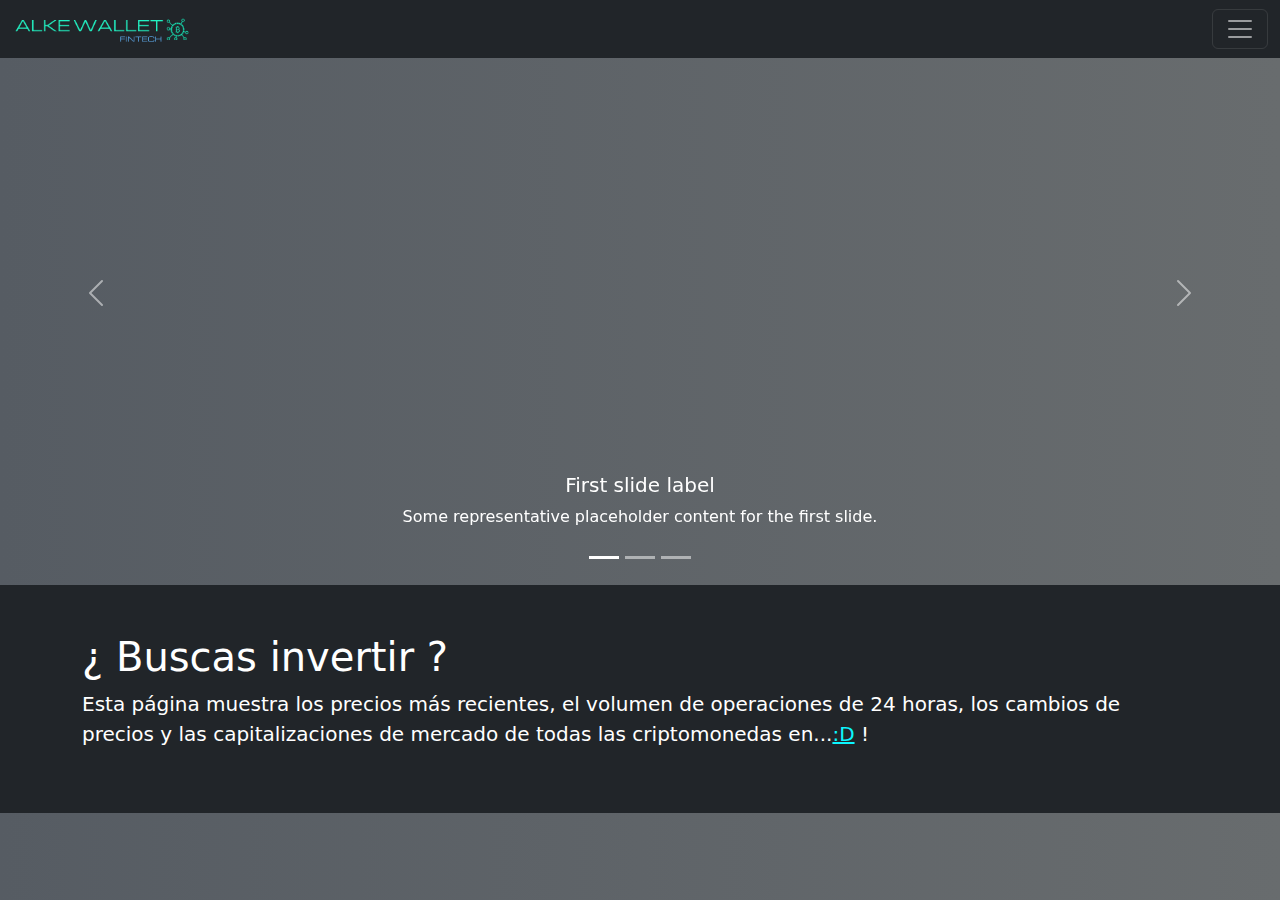
<file: index.html>
<!DOCTYPE html>
<html lang="en">
<head>
    <meta charset="UTF-8">
    <meta name="viewport" content="width=device-width, initial-scale=1.0">
    <title>onePage</title>
    <link rel="stylesheet" href="./css/bootstrap.min.css">
    <link rel="stylesheet" href="css\indexstyle.css">
</head>
<body>
  <header><nav class="navbar navbar-dark bg-dark fixed-top">
    <div class="container-fluid">
        <a class="navbar-brand" href="index.html">
            <img src="img\logo\3ZOWoK-LogoMakr.png" alt="Bootstrap" width="180" height="30">
          </a>
      <button class="navbar-toggler" type="button" data-bs-toggle="offcanvas" data-bs-target="#offcanvasDarkNavbar" aria-controls="offcanvasDarkNavbar" aria-label="Toggle navigation">
        <span class="navbar-toggler-icon"></span>
      </button>
      <div class="offcanvas offcanvas-end text-bg-dark" tabindex="-1" id="offcanvasDarkNavbar" aria-labelledby="offcanvasDarkNavbarLabel">
        <div class="offcanvas-header">
          <h5 class="offcanvas-title" id="offcanvasDarkNavbarLabel">Menú</h5>
          <button type="button" class="btn-close btn-close-white" data-bs-dismiss="offcanvas" aria-label="Close"></button>
        </div>
        <div class="offcanvas-body">
          <ul class="navbar-nav justify-content-end flex-grow-1 pe-3">
            <li class="nav-item">
                <a class="nav-link active" aria-current="page" href="index.html">Inicio</a>
              </li>
              <li class="nav-item">
                <a class="nav-link" href="deposit.html">Depositos</a>
              </li>
              <li class="nav-item">
                <a class="nav-link" href="sendmoney.html">Transferencias</a>
              </li>
              <li class="nav-item">
                <a class="nav-link" href="menu.html">Menú</a>
              <li class="nav-item">
                <a class="nav-link" href="digital_wallet.html">Digital Wallet</a>
              </li>
            
              </li>
            <li class="nav-item dropdown">
              <a class="nav-link dropdown-toggle" href="#" role="button" data-bs-toggle="dropdown" aria-expanded="false">
                Operaciones
              </a>
              <ul class="dropdown-menu dropdown-menu-dark">
                <li><a class="dropdown-item" href="#">compra de alkecoins</a></li>
                <li><a class="dropdown-item" href="#">venta de alkecoins</a></li>
                <li><a class="dropdown-item" href="#">comportamiento de alkecoins</a></li>
                <li>
                  <hr class="dropdown-divider">
                </li>
                <li><a class="dropdown-item" href="transactions.html">Transacciones</a></li>
              </ul>
            </li>
          </ul>
          <form class="d-flex mt-3" role="search">
            <button class="btn btn-primary" id="logoutBtn" type="button"  onclick="cerrarSesion()">Cerrar sesión</button>
          </form>

          <form class="d-flex mt-3" role="search">
            <button class="btn btn-primary" id="redirectionButton" type="button"  onclick="redireccionIndex()">Iniciar sesión</button>
          </form>
        </div>
      </div>
    </div>
  </nav>
  <div id="carouselExampleCaptions" class="carousel slide" data-bs-ride="carousel">
    <div class="carousel-indicators">
      <button type="button" data-bs-target="#carouselExampleCaptions" data-bs-slide-to="0" class="active" aria-current="true" aria-label="Slide 1"></button>
      <button type="button" data-bs-target="#carouselExampleCaptions" data-bs-slide-to="1" aria-label="Slide 2"></button>
      <button type="button" data-bs-target="#carouselExampleCaptions" data-bs-slide-to="2" aria-label="Slide 3"></button>
    </div>
    <div class="carousel-inner">
      <div class="carousel-item active" style="background-image: url('https://images.unsplash.com/photo-1460925895917-afdab827c52f?w=2000&amp;auto=format&amp;fit=crop&amp;q=60&amp;ixlib=rb-4.0.3&amp;ixid=M3wxMjA3fDB8MHxzZWFyY2h8NHx8YmFua3xlbnwwfDB8MHx8fDI%3D 2000w')">
        <div class="carousel-caption">
          <h5>First slide label</h5>
          <p>Some representative placeholder content for the first slide.</p>
        </div>
      </div>
      <div class="carousel-item" style="background-image: url('https://images.unsplash.com/photo-1537724326059-2ea20251b9c8?q=80&amp;w=2076&amp;auto=format&amp;fit=crop&amp;ixlib=rb-4.0.3&amp;ixid=M3wxMjA3fDB8MHxwaG90by1wYWdlfHx8fGVufDB8fHx8fA%3D%3D 2076w')">
        <div class="carousel-caption">
          <h5>Second slide label</h5>
          <p>Los usuarios pueden acceder rápidamente a información clave sobre estos activos digitales y acceder a la página comercial desde aquí.</p>
        </div>
      </div>
      <div class="carousel-item" style="background-image: url('https://images.unsplash.com/photo-1590283603385-17ffb3a7f29f?q=80&amp;w=2070&amp;auto=format&amp;fit=crop&amp;ixlib=rb-4.0.3&amp;ixid=M3wxMjA3fDB8MHxwaG90by1wYWdlfHx8fGVufDB8fHx8fA%3D%3D 2070w')">
        <div class="carousel-caption">
          <h5>Third slide label</h5>
          <p>Some representative placeholder content for the third slide.</p>
        </div>
      </div>
    </div>
    <button class="carousel-control-prev" type="button" data-bs-target="#carouselExampleCaptions" data-bs-slide="prev">
      <span class="carousel-control-prev-icon" aria-hidden="true"></span>
      <span class="visually-hidden">Previous</span>
    </button>
    <button class="carousel-control-next" type="button" data-bs-target="#carouselExampleCaptions" data-bs-slide="next">
      <span class="carousel-control-next-icon" aria-hidden="true"></span>
      <span class="visually-hidden">Next</span>
    </button>
  </div>
</header>
    <main>
      <section class="py-5" style="background-color: #212529;">
        <div class="container">
          <h1 class="fw-light" style="color: #fff;" > ¿ Buscas invertir ?</h1>
          <p class="lead" style="color: #fff;">Esta página muestra los precios más recientes, el volumen de operaciones de 24 horas, los cambios de precios y las capitalizaciones de mercado de todas las criptomonedas en...<a href="https://www.binance.com/en/markets/overview" style="color: #0cf7ff;">:D</a> !</p>
        </div>
      </section>
    </main>


    <script src="js/js.js"></script>
    <script src="js\bootstrap.bundle.min.js"></script>
    


    
</body>
</html>
</file>
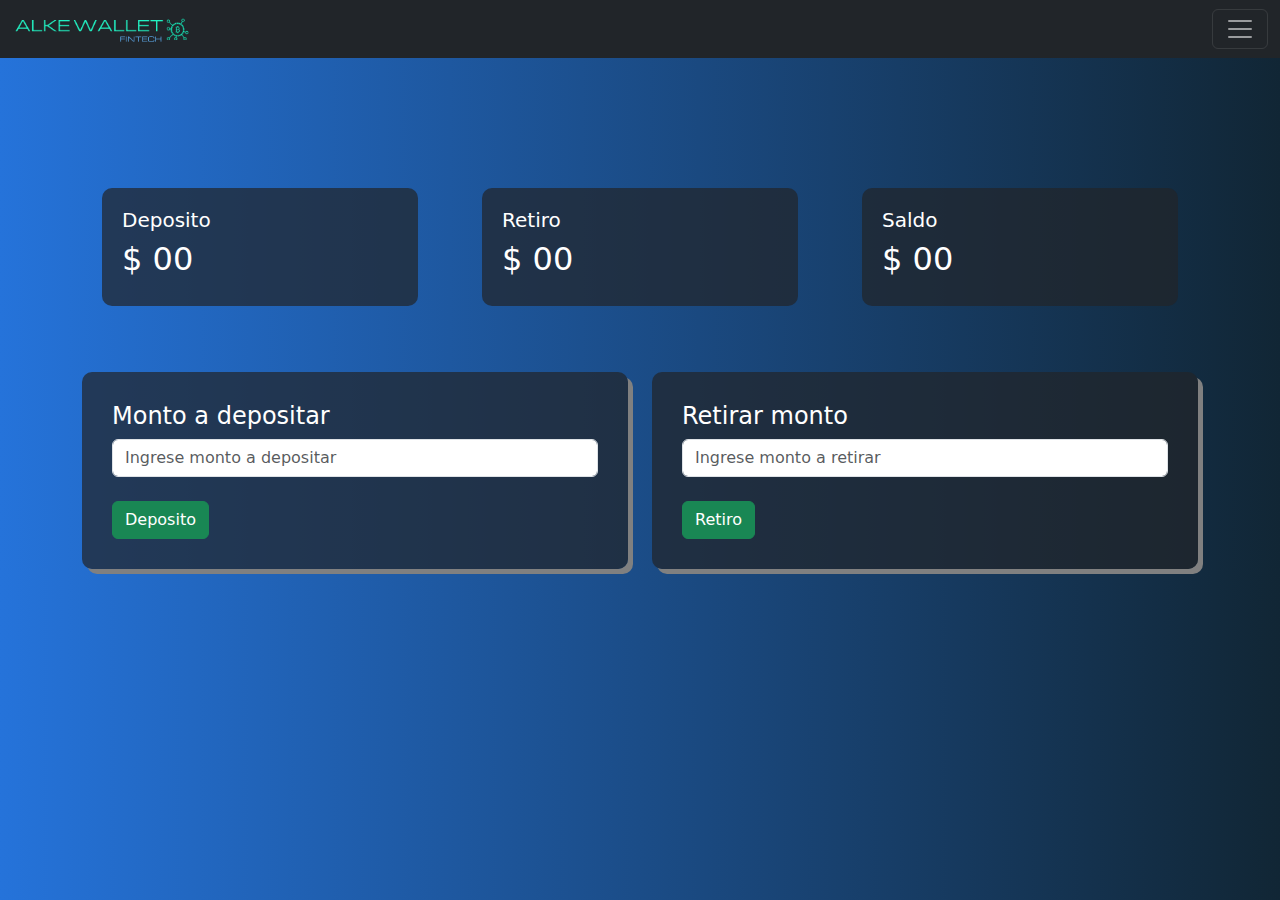
<file: deposit.html>
<!DOCTYPE html>
<html lang="en">
<head>
    <meta charset="UTF-8">
    <meta name="viewport" content="width=device-width, initial-scale=1.0">
    <title>onePage</title>
    <link rel="stylesheet" href="./css/bootstrap.min.css">
    <link rel="stylesheet" href="css\deposit.css">
    <link rel="stylesheet" href="css\_variables.scss">
</head>
<body>
  <header><nav class="navbar navbar-dark bg-dark fixed-top">
    <div class="container-fluid">
        <a class="navbar-brand" href="index.html">
            <img src="img\logo\3ZOWoK-LogoMakr.png" alt="Bootstrap" width="180" height="30">
          </a>
      <button class="navbar-toggler" type="button" data-bs-toggle="offcanvas" data-bs-target="#offcanvasDarkNavbar" aria-controls="offcanvasDarkNavbar" aria-label="Toggle navigation">
        <span class="navbar-toggler-icon"></span>
      </button>
      <div class="offcanvas offcanvas-end text-bg-dark" tabindex="-1" id="offcanvasDarkNavbar" aria-labelledby="offcanvasDarkNavbarLabel">
        <div class="offcanvas-header">
          <h5 class="offcanvas-title" id="offcanvasDarkNavbarLabel">Menú</h5>
          <button type="button" class="btn-close btn-close-white" data-bs-dismiss="offcanvas" aria-label="Close"></button>
        </div>
        <div class="offcanvas-body">
          <ul class="navbar-nav justify-content-end flex-grow-1 pe-3">
            <li class="nav-item">
                <a class="nav-link active" aria-current="page" href="index.html">Inicio</a>
              </li>
              <li class="nav-item">
                <a class="nav-link" href="deposit.html">Depositos</a>
              </li>
              <li class="nav-item">
                <a class="nav-link" href="sendmoney.html">Transferencias</a>
              </li>
              <li class="nav-item">
                <a class="nav-link" href="menu.html">Menú</a>
              </li>
              <li class="nav-item">
                <a class="nav-link" href="digital_wallet.html">Digital Wallet</a>
              </li>
            <li class="nav-item dropdown">
              <a class="nav-link dropdown-toggle" href="#" role="button" data-bs-toggle="dropdown" aria-expanded="false">
                Operaciones
              </a>
              <ul class="dropdown-menu dropdown-menu-dark">
                <li><a class="dropdown-item" href="#">compra de alkecoins</a></li>
                <li><a class="dropdown-item" href="#">venta de alkecoins</a></li>
                <li><a class="dropdown-item" href="#">comportamiento de alkecoins</a></li>
                <li>
                  <hr class="dropdown-divider">
                </li>
                <li><a class="dropdown-item" href="transactions.html">Transacciones</a></li>
              </ul>
            </li>
          </ul>
          <form class="d-flex mt-3" role="search">
            <button class="btn btn-primary" id="logoutBtn" type="button"  onclick="cerrarSesion()">Cerrar sesión</button>
          </form>
        </div>
      </div>
    </div>
  </nav>
  <br></header>
    <main>
      <div id="account-area">
        <div class="container">
            <div class="row">
                <div class="col-lg-4 mb-3">
                    <div class="deposit status">
                        <h5>Deposito</h5>
                        <h2>$ <span id="current-deposit">00</span></h2>
                    </div>
                </div>
                
                <div class="col-lg-4 mb-3">
                    <div class="withdraw status">
                        <h5>Retiro</h5>
                        <h2>$ <span id="current-withdraw">00</span></h2>
                    </div>
                </div>
                
                <div class="col-lg-4 mb-3">
                    <div class="balance status">
                        <h5>Saldo</h5>
                        <h2>$ <span id="current-balance">00</span></h2>
                    </div>
                 </div>
            </div>
        </div>

        <div class="container">
            <div class="row">
                <div class="col-lg-6">
                    <div class="submit-area">
                        <h4>Monto a depositar</h4>
                        <input id="deposit-amount" type="text" class="form-control" placeholder="Ingrese monto a depositar"><br>
                        <button  type="button" onclick="deposit()" id="deposit-btn" class="btn btn-success">Deposito</button>  
                    </div>
                </div>
                
                <div class="col-lg-6">
                    <div class="submit-area">
                        <h4>Retirar monto</h4>
                        <input id="withdraw-amount" type="text" class="form-control" placeholder="Ingrese monto a retirar"><br>
                        <button id="withdraw-btn" class="btn btn-success">Retiro</button>
                    </div>
                </div>
            </div>
        </div>
    </div>

    </main>


    <script src="js\deposit.js"></script>
    <script src="js\bootstrap.bundle.min.js"></script>
</body>
</html>
</file>
